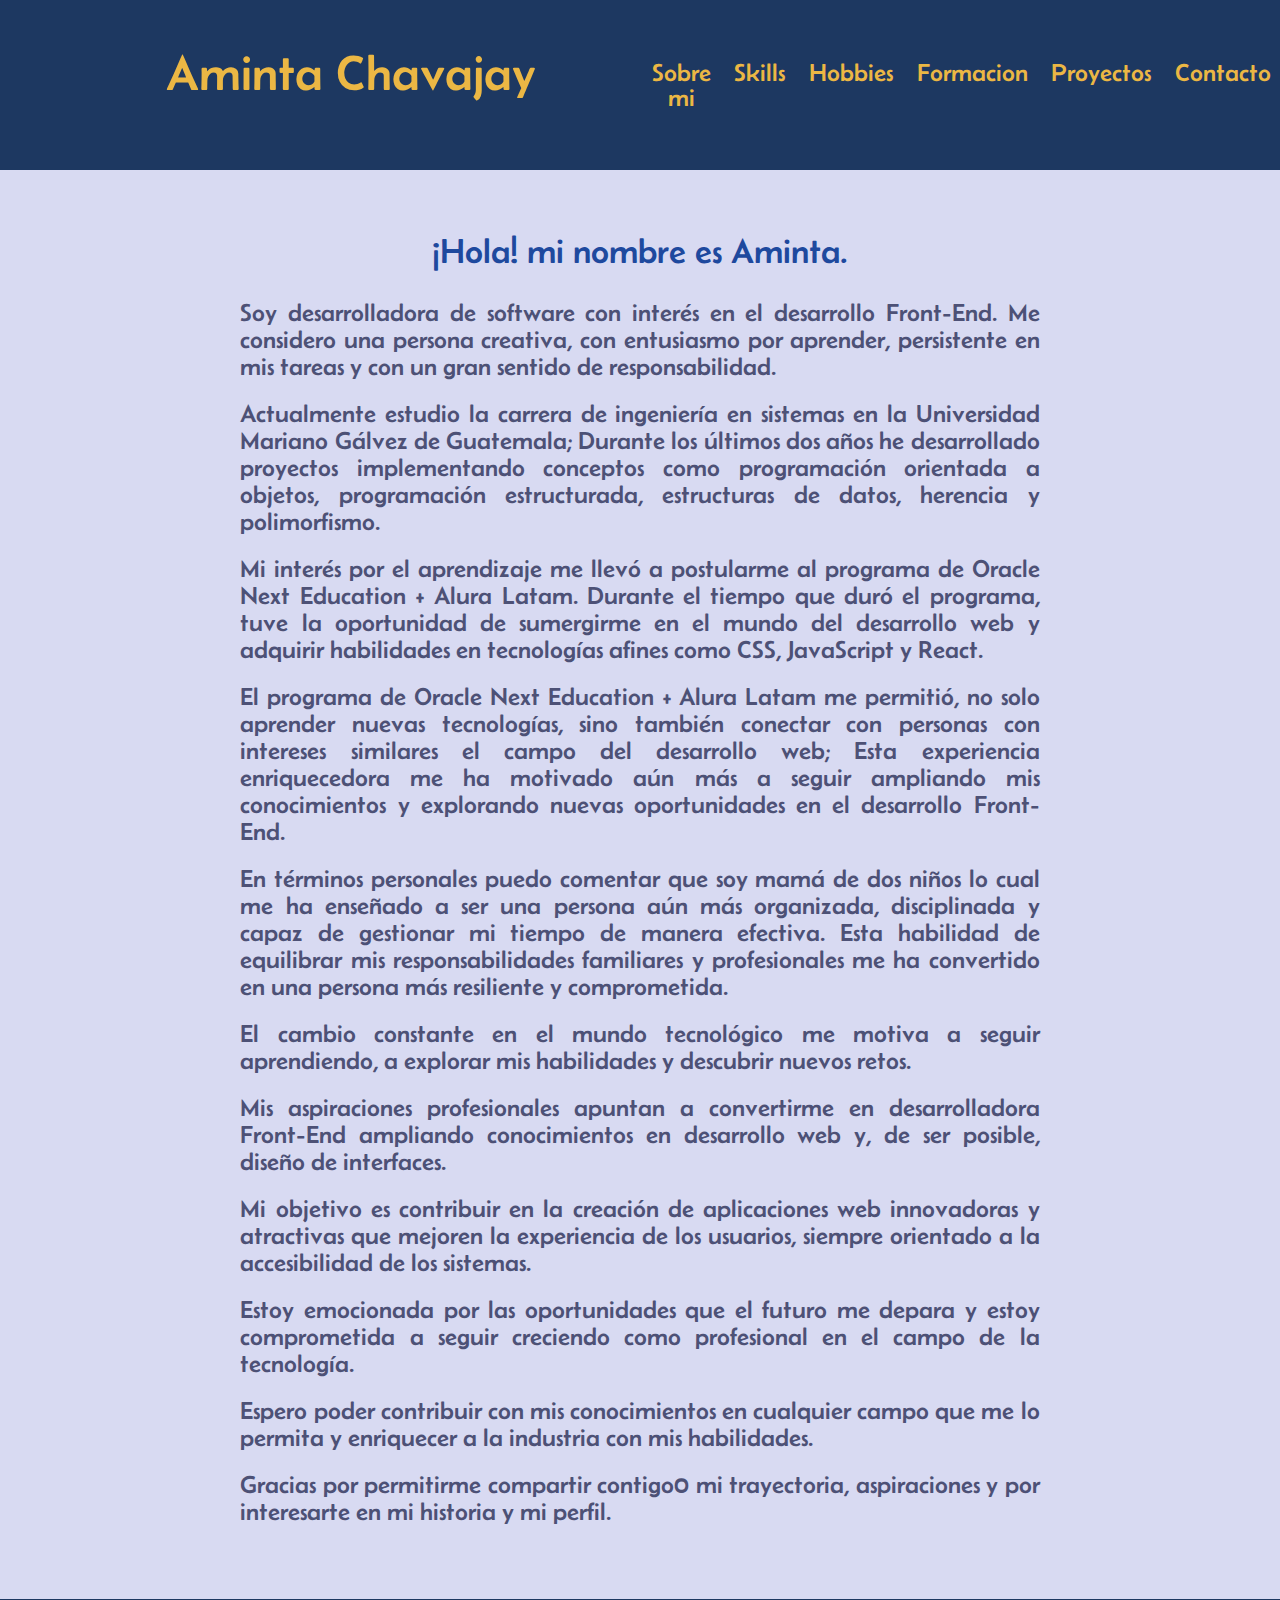
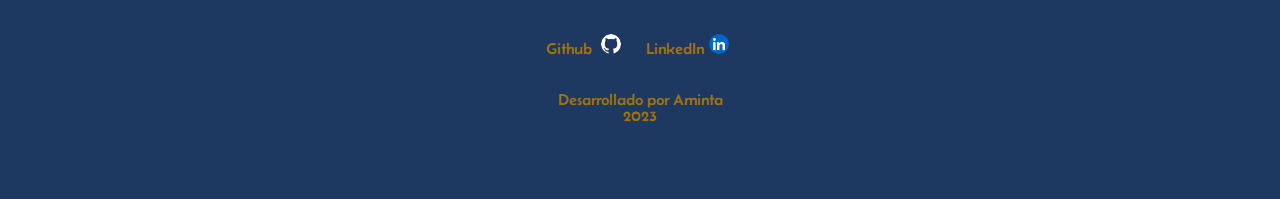
<file: index.html>
<!DOCTYPE html>
<html>
    <head>
        <meta name="viewport" content="width=device-width initial-scale=1.0">
        <meta charset="utf-8">
        <title>Sobre mi</title>
        <link rel="preconnect" href="https://fonts.googleapis.com">
        <link rel="preconnect" href="https://fonts.gstatic.com" crossorigin>
        <link href="https://fonts.googleapis.com/css2?family=Belanosima&display=swap" rel="stylesheet">
        <link href="css/reset.css" rel="stylesheet">
        <link href="css/header.css" rel="stylesheet">
        <link href="css/index.css" rel="stylesheet">
        <link href="css/footer.css" rel="stylesheet">
    </head>
    <body>
        <header class="header container">
            <h1 class="header_nombre"> Aminta Chavajay</h1>
            <nav class="header_navegacion">
                <a href="index.html" href="#" class="header_element">Sobre mi</a>
                <a href="skills.html" href="#" class="header_element">Skills</a>
                <a href="hobbies.html" href="#" class="header_element">Hobbies</a>
                <a href="formacion.html" href="#" class="header_element">Formacion</a>
                <a href="proyectos.html" href="#" class="header_element">Proyectos</a>
                <a href="contaco.html" href="#" class="header_element">Contacto</a>
            </nav>
        </header>
        <section class="title" >
            <div class="title__div">
                <div class="title__container">
                    <h2 class="title__bio">¡Hola! mi nombre es Aminta.</h2>
                    <p class="title__subsection">
                        Soy desarrolladora de software con interés en el desarrollo Front-End. Me considero una persona creativa, con entusiasmo por aprender, persistente en mis tareas y con un gran sentido de responsabilidad.
                    </p>
                    <p class="title__subsection">
                        Actualmente estudio la carrera de ingeniería en sistemas en la Universidad Mariano Gálvez de Guatemala; Durante los últimos dos años he desarrollado proyectos implementando conceptos como programación orientada a objetos, programación estructurada, estructuras de datos, herencia y polimorfismo.
                    </p>
                    <p class="title__subsection">
                        Mi interés por el aprendizaje me llevó a postularme al programa de Oracle Next Education + Alura Latam. Durante el tiempo que duró el programa, tuve la oportunidad de sumergirme en el mundo del desarrollo web y adquirir habilidades en tecnologías afines como CSS, JavaScript y React. 
                    </p>
                    <p class="title__subsection">
                        El programa de Oracle Next Education + Alura Latam me permitió, no solo aprender nuevas tecnologías, sino también conectar con personas con intereses similares el campo del desarrollo web; Esta experiencia enriquecedora me ha motivado aún más a seguir ampliando mis conocimientos y explorando nuevas oportunidades en el desarrollo Front-End.
                    </p>
                    <p class="title__subsection">
                        En términos personales puedo comentar que soy mamá de dos niños lo cual me ha enseñado a ser una persona aún más organizada, disciplinada y capaz de gestionar mi tiempo de manera efectiva. Esta habilidad de equilibrar mis responsabilidades familiares y profesionales me ha convertido en una persona más resiliente y comprometida. 
                    </p>
                    <p class="title__subsection">
                        El cambio constante en el mundo tecnológico me motiva a seguir aprendiendo, a explorar mis habilidades y descubrir nuevos retos.
                    </p>
                    <p class="title__subsection">
                        Mis aspiraciones profesionales apuntan a convertirme en desarrolladora Front-End ampliando conocimientos en desarrollo web y, de ser posible, diseño de interfaces.
                    </p>
                    <p class="title__subsection">
                        Mi objetivo es contribuir en la creación de aplicaciones web innovadoras y atractivas que mejoren la experiencia de los usuarios, siempre orientado a la accesibilidad de los sistemas.
                    </p>
                    <p class="title__subsection">
                        Estoy emocionada por las oportunidades que el futuro me depara y estoy comprometida a seguir creciendo como profesional en el campo de la tecnología.
                    </p>
                    <p class="title__subsection">
                        Espero poder contribuir con mis conocimientos en cualquier campo que me lo permita y enriquecer a la industria con mis habilidades.
                    </p>
                    <p class="title__subsection">
                        Gracias por permitirme compartir contigo0 mi trayectoria, aspiraciones y por interesarte en mi historia y mi perfil.
                    </p>
                </div>
            </div>
        </section>
        <section class="footer">
            <ul class="title__network">
                <!-- Pon los enlaces de tus redes sociales favoritas -->
               <li class="title__network__item"><a href="https://github.com/AmintCh/AmintCh.github.io">Github <img class="item__icono" src="/imagnes/iconos_footer/git.png" ></a></li>
               <li class="title__network__item"><a href="https://www.linkedin.com/in/aminta-mendez/">LinkedIn<img class="item__icono" src="/imagnes/iconos_footer/linkedin.jpg"></a></li>
           </ul>
            <div class="footer__rodape">
                <p>Desarrollado por Aminta</p>
                <p">2023</p>
            </div>
        </section>
    </body> 
</html>
</file>
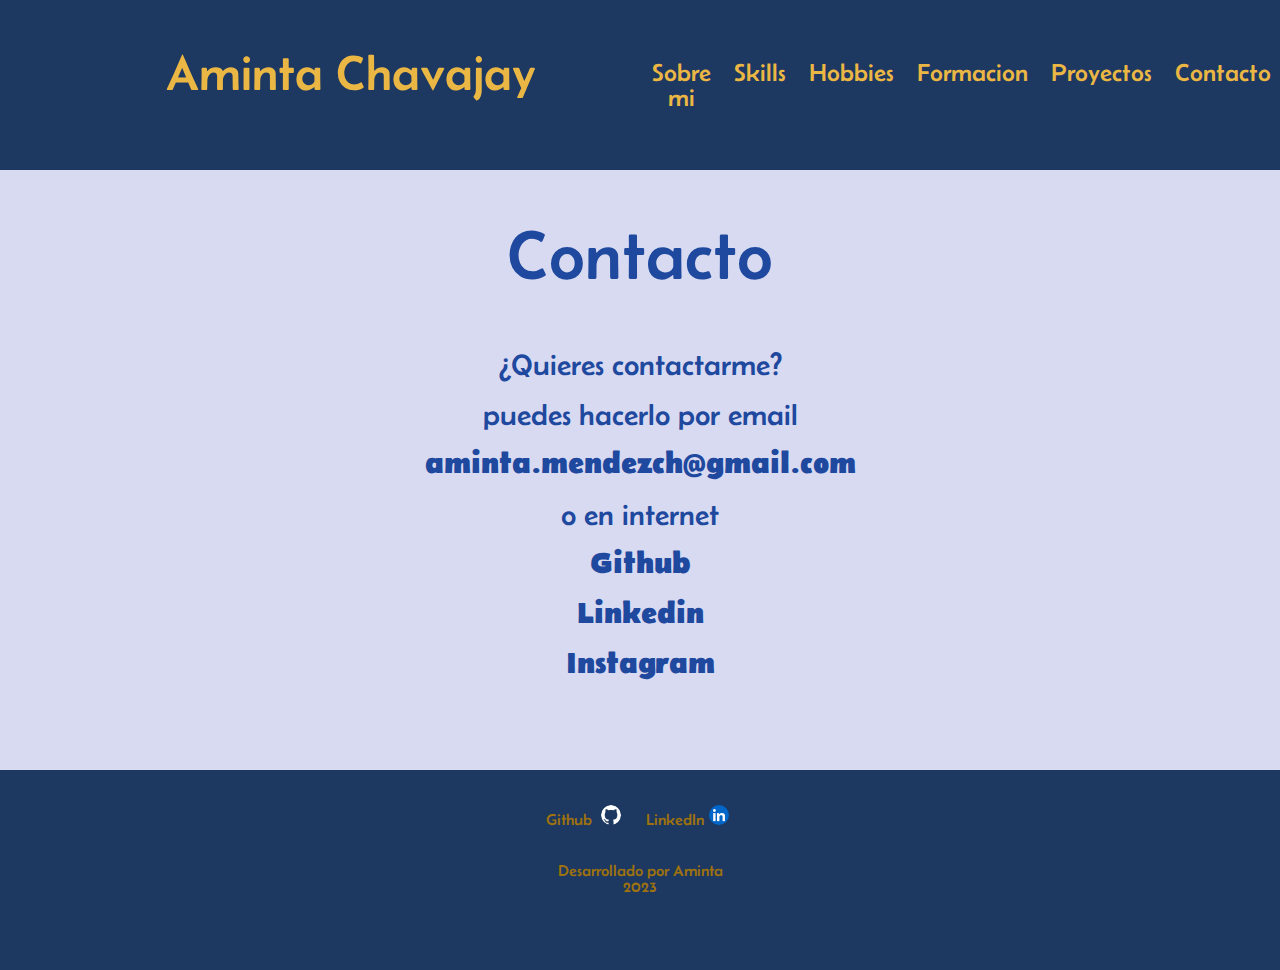
<file: contaco.html>
<!DOCTYPE html>
<html>
    <head>
        <meta name="viewport" content="width=device-width initial-scale=1.0">
        <meta charset="utf-8">
        <title>Contacto</title>
        <link rel="preconnect" href="https://fonts.googleapis.com">
        <link rel="preconnect" href="https://fonts.gstatic.com" crossorigin>
        <link href="https://fonts.googleapis.com/css2?family=Belanosima&display=swap" rel="stylesheet">
        <link href="css/reset.css" rel="stylesheet">
        <link href="css/header.css" rel="stylesheet">
        <link href="css/contacto.css" rel="stylesheet">
        <link href="css/footer.css" rel="stylesheet">

    </head>
    <body>
        <header class="header container">
            <h1 class="header_nombre"> Aminta Chavajay</h1>
            <nav class="header_navegacion">
                <a href="index.html" href="#" class="header_element">Sobre mi</a>
                <a href="skills.html" href="#" class="header_element">Skills</a>
                <a href="hobbies.html" href="#" class="header_element">Hobbies</a>
                <a href="formacion.html" href="#" class="header_element">Formacion</a>
                <a href="proyectos.html" href="#" class="header_element">Proyectos</a>
                <a href="contaco.html" href="#" class="header_element">Contacto</a>
            </nav>
        </header>

        <section class="infocontacto" id="contacto">
            <div  class="infocontato__contacto">
                <div class="infocontato__text">
                    <h2 class="infocontato__title">Contacto</h2>
                    <h3 class="infocontato__subtext">¿Quieres contactarme?</h3>
                    <h3 class="infocontato__subtext">puedes hacerlo por email</h3>
                    <a href="https://mail.google.com/mail/u/0/#inbox" class="infocontato__red">aminta.mendezch@gmail.com</a>
                    <h3 class="infocontato__subtext">o en internet</h3>
                    <a href="https://github.com/AmintCh/AmintCh.github.io" class="infocontato__red">Github</a>
                    <a href="https://www.linkedin.com/in/aminta-mendez/" class="infocontato__red">Linkedin</a>
                    <a href="https://www.instagram.com/amy_mnz/" class="infocontato__red">Instagram</a>
                </div>
            </div>
        </section>

        <!-- Sección de Footer -->
        <section class="footer">
            <ul class="title__network">
                <!-- Pon los enlaces de tus redes sociales favoritas -->
               <li class="title__network__item"><a href="https://github.com/AmintCh/AmintCh.github.io">Github <img class="item__icono" src="/imagnes/iconos_footer/git.png" ></a></li>
               <li class="title__network__item"><a href="https://www.linkedin.com/in/aminta-mendez/"> LinkedIn<img class="item__icono" src="/imagnes/iconos_footer/linkedin.jpg"></a></li>
           </ul>
            <div class="footer__rodape">
                <p>Desarrollado por Aminta</p>
                <p">2023</p>
            </div>
        </section>
    </body> 
</html>
</file>
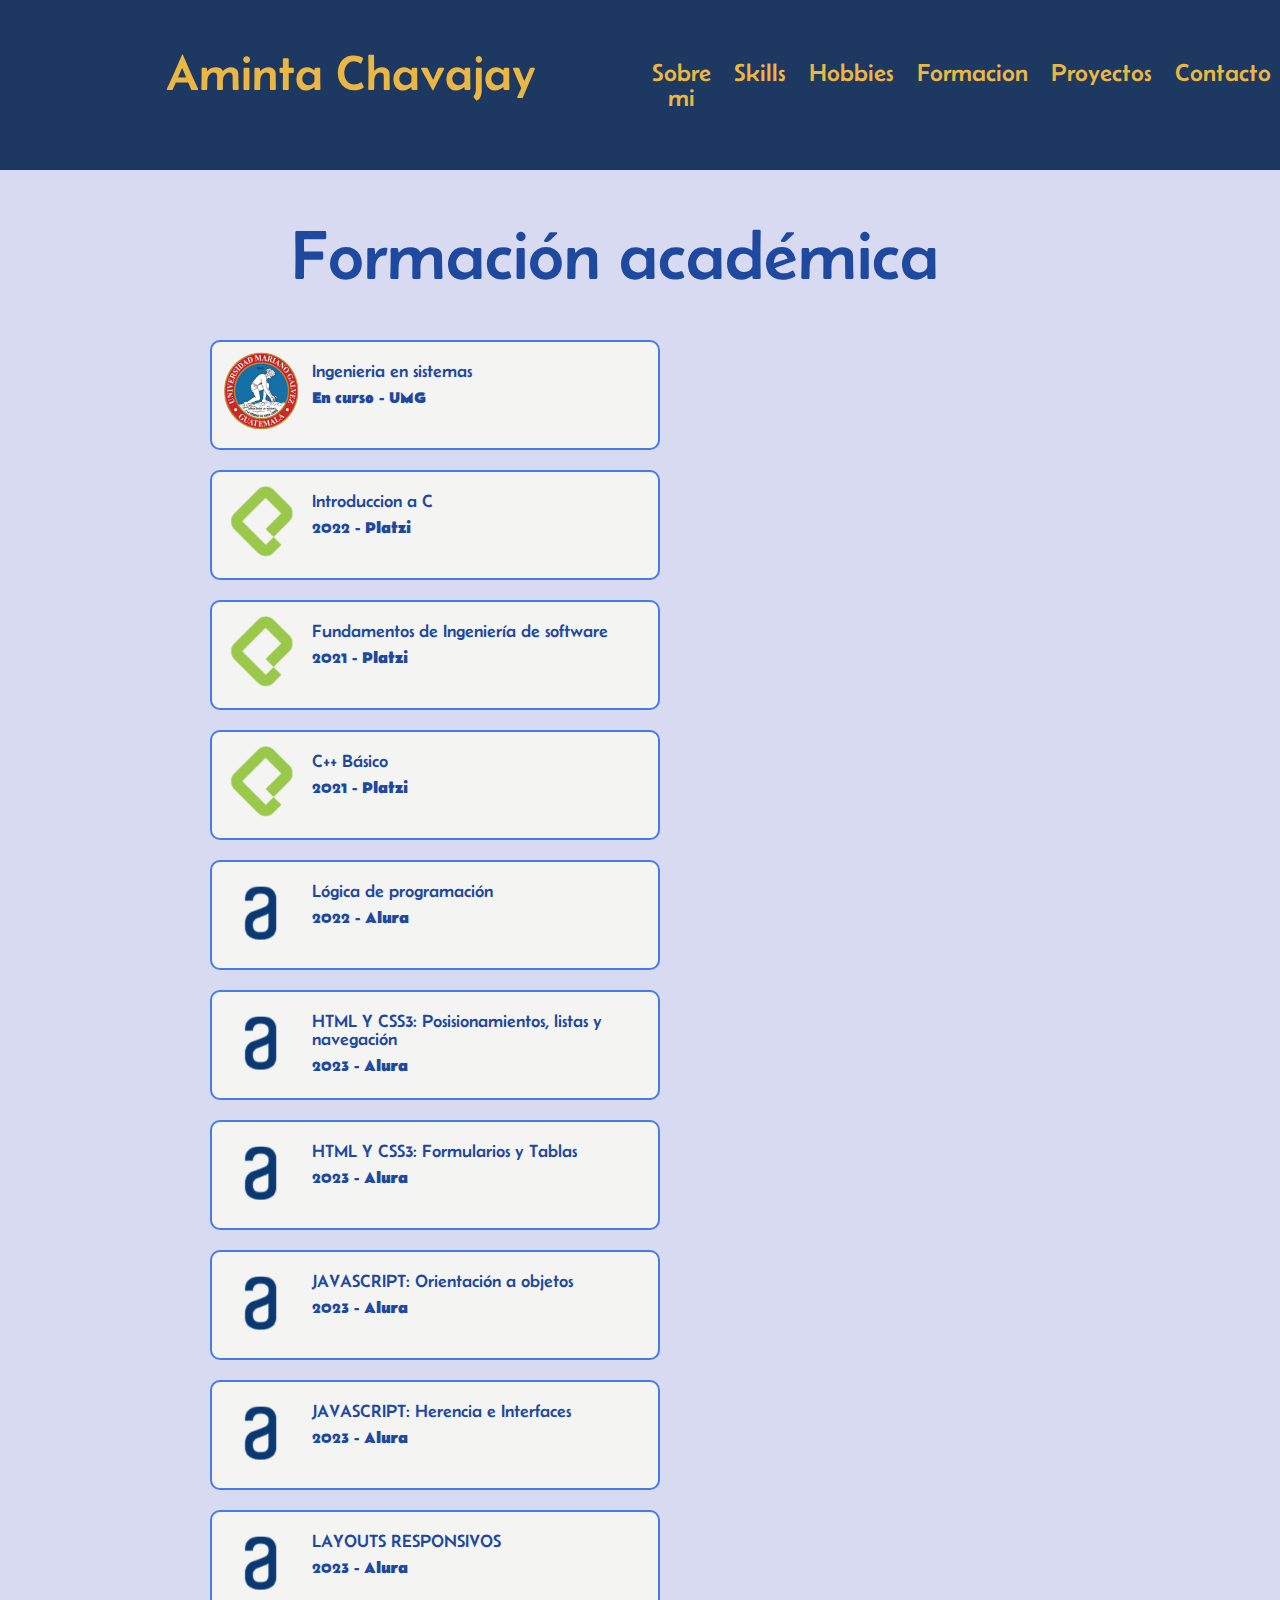
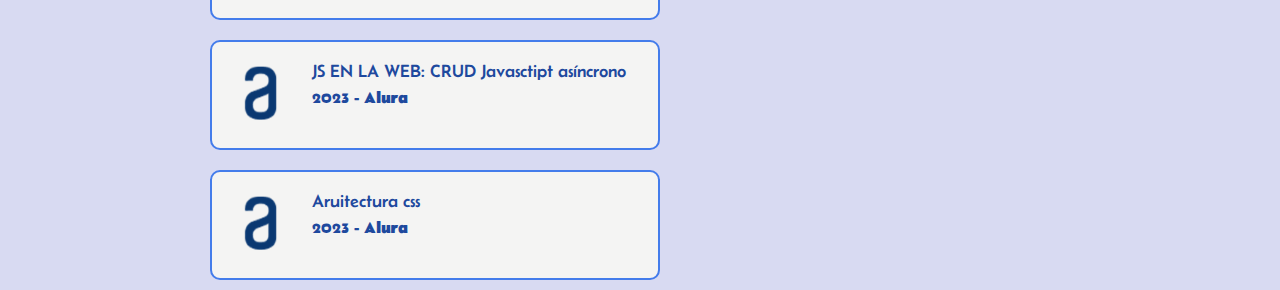
<file: formacion.html>
<!DOCTYPE html>
<html>
    <head>
        <meta name="viewport" content="width=device-width initial-scale=1.0">
        <meta charset="utf-8">
        <title>formación</title>
        <link rel="preconnect" href="https://fonts.googleapis.com">
        <link rel="preconnect" href="https://fonts.gstatic.com" crossorigin>
        <link href="https://fonts.googleapis.com/css2?family=Belanosima&display=swap" rel="stylesheet">
        <link href="css/reset.css" rel="stylesheet">
        <link href="css/header.css" rel="stylesheet">
        <link rel="stylesheet" href="css/formacion.css">
    </head>
    <body>
        <header class="header container">
            <h1 class="header_nombre"> Aminta Chavajay</h1>
            <nav class="header_navegacion">
                <a href="index.html" class="header_element">Sobre mi</a>
                <a href="skills.html" class="header_element">Skills</a>
                <a href="hobbies.html" class="header_element">Hobbies</a>
                <a href="formacion.html" class="header_element">Formacion</a>
                <a href="proyectos.html" class="header_element">Proyectos</a>
                <a href="contaco.html" class="header_element">Contacto</a>
            </nav>
        </header>    
        <section class="academic" id="formacion">
            <h2 class="academic__title" >Formación académica</h2>
            <div class="academic__courses">
                <div class="academic__courses__box">
                    <ul class="academic__courses__list">
                        <!-- Pon el logotipo de la institución de formación -->
                        <li><img src="imagnes/iconos_formacion/umg.png"class="academic__courses__item__img"></li>
                        <li class="academic__courses__item__title"><h4>Ingenieria en sistemas</h4></li>
                        <li class="academic__courses__item__subtitle"><p>En curso - UMG</p></li>
                    </ul>
                </div>
                <div class="academic__courses__box">
                    <a href="https://platzi.com/p/amintamendez/curso/1936-lenguaje-c/diploma/detalle/">
                        <ul class="academic__courses__list">
                            <!--Pon el logotipo de la institución de formación -->
                            <li><img src="imagnes/iconos_formacion/platzi.png" class="academic__courses__item__img"></li>
                            <li class="academic__courses__item__title"><h4>Introduccion a C</h4></li>
                            <li class="academic__courses__item__subtitle"><p>2022 - Platzi</p></li>
                        </ul>
                    </a>    
                </div>
                <div class="academic__courses__box">
                    <a href="https://platzi.com/p/amintamendez/curso/1098-ingenieria/diploma/detalle/">
                    <ul class="academic__courses__list">
                        <!--Pon el logotipo de la institución de formación -->
                        <li><img src="imagnes/iconos_formacion/platzi.png" class="academic__courses__item__img"></li>
                        <li class="academic__courses__item__title"><h4>Fundamentos de Ingeniería de software</h4></li>
                        <li class="academic__courses__item__subtitle"><p>2021 - Platzi</p></li>
                    </ul>
                    </a>
                </div>
                <div class="academic__courses__box">
                    <a href="https://platzi.com/p/amintamendez/curso/2372-c-plus-plus/diploma/detalle/">
                    <ul class="academic__courses__list">
                        <!-- Pon el logotipo de la institución de formación -->
                        <li><img src="imagnes/iconos_formacion/platzi.png"class="academic__courses__item__img"></li>
                        <li class="academic__courses__item__title"><h4>C++ Básico</h4></li>
                        <li class="academic__courses__item__subtitle"><p>2021 - Platzi</p></li>
                    </ul>
                    </a>
                </div>
                <div class="academic__courses__box">
                    <a href="https://app.aluracursos.com/user/aminta-mendezch/course/logica-de-programacion-primeros-pasos/certificate">
                    <ul class="academic__courses__list">
                        <!--Pon el logotipo de la institución de formación -->
                        <li><img src="imagnes/iconos_formacion/alura.png" class="academic__courses__item__img"></li>
                        <li class="academic__courses__item__title"><h4>Lógica de programación</h4></li>
                        <li class="academic__courses__item__subtitle"><p>2022 - Alura</p></li>
                    </ul>
                </a>
                </div>
                <div class="academic__courses__box">
                    <a href="https://app.aluracursos.com/user/aminta-mendezch/course/html5-css3-posicionamiento-listas-navegacion/certificate">
                        <ul class="academic__courses__list">
                            <!--Pon el logotipo de la institución de formación -->
                            <li><img src="imagnes/iconos_formacion/alura.png" class="academic__courses__item__img"></li>
                            <li class="academic__courses__item__title"><h4>HTML Y CSS3: Posisionamientos, listas y navegación</h4></li>
                            <li class="academic__courses__item__subtitle"><p>2023 - Alura</p></li>
                        </ul>
                    </a>
                </div>
                <div class="academic__courses__box">
                    <a href="https://app.aluracursos.com/user/aminta-mendezch/course/html5-css3-formularios-tablas/certificate">
                        <ul class="academic__courses__list">
                            <!--Pon el logotipo de la institución de formación -->
                            <li><img src="imagnes/iconos_formacion/alura.png" class="academic__courses__item__img"></li>
                            <li class="academic__courses__item__title"><h4>HTML Y CSS3: Formularios y Tablas</h4></li>
                            <li class="academic__courses__item__subtitle"><p>2023 - Alura</p></li>
                        </ul>
                    </a>
                </div>
                <div class="academic__courses__box">
                    <a href="https://app.aluracursos.com/user/aminta-mendezch/course/javascript-introduccion-orientacion-objetos/certificate">
                        <ul class="academic__courses__list">
                            <!--Pon el logotipo de la institución de formación -->
                            <li><img src="imagnes/iconos_formacion/alura.png" class="academic__courses__item__img"></li>
                            <li class="academic__courses__item__title"><h4>JAVASCRIPT: Orientación a objetos</h4></li>
                            <li class="academic__courses__item__subtitle"><p>2023 - Alura</p></li>
                        </ul>
                    </a>
                </div>
                <div class="academic__courses__box">
                    <a href="https://app.aluracursos.com/user/aminta-mendezch/course/javascript-herencia-interfaces-orientacion-objetos/certificate">
                        <ul class="academic__courses__list">
                            <!--Pon el logotipo de la institución de formación -->
                            <li><img src="imagnes/iconos_formacion/alura.png" class="academic__courses__item__img"></li>
                            <li class="academic__courses__item__title"><h4>JAVASCRIPT: Herencia e Interfaces</h4></li>
                            <li class="academic__courses__item__subtitle"><p>2023 - Alura</p></li>
                        </ul>
                    </a>
                </div>
                <div class="academic__courses__box">
                    <a href="https://app.aluracursos.com/user/aminta-mendezch/course/layouts-responsivos-layouts-mobile/certificate">
                        <ul class="academic__courses__list">
                            <!--Pon el logotipo de la institución de formación -->
                            <li><img src="imagnes/iconos_formacion/alura.png" class="academic__courses__item__img"></li>
                            <li class="academic__courses__item__title"><h4>LAYOUTS RESPONSIVOS</h4></li>
                            <li class="academic__courses__item__subtitle"><p>2023 - Alura</p></li>
                        </ul>
                    </a>
                </div>
                <div class="academic__courses__box">
                    <a href="https://app.aluracursos.com/user/aminta-mendezch/course/js-web-crud-javascript-asincrono/certificate">
                        <ul class="academic__courses__list">
                            <!--Pon el logotipo de la institución de formación -->
                            <li><img src="imagnes/iconos_formacion/alura.png" class="academic__courses__item__img"></li>
                            <li class="academic__courses__item__title"><h4>JS EN LA WEB: CRUD Javasctipt asíncrono</h4></li>
                            <li class="academic__courses__item__subtitle"><p>2023 - Alura</p></li>
                        </ul>
                    </a>
                </div>
                <div class="academic__courses__box">
                    <a href="https://app.aluracursos.com/user/aminta-mendezch/course/arquitectura-css-descomplicando-los-problemas/certificate">
                        <ul class="academic__courses__list">
                            <!--Pon el logotipo de la institución de formación -->
                            <li><img src="imagnes/iconos_formacion/alura.png" class="academic__courses__item__img"></li>
                            <li class="academic__courses__item__title"><h4>Aruitectura css</h4></li>
                            <li class="academic__courses__item__subtitle"><p>2023 - Alura</p></li>
                        </ul>
                    </a>
                </div>   
            </div>
        </section>

    </body>
</html>
</file>
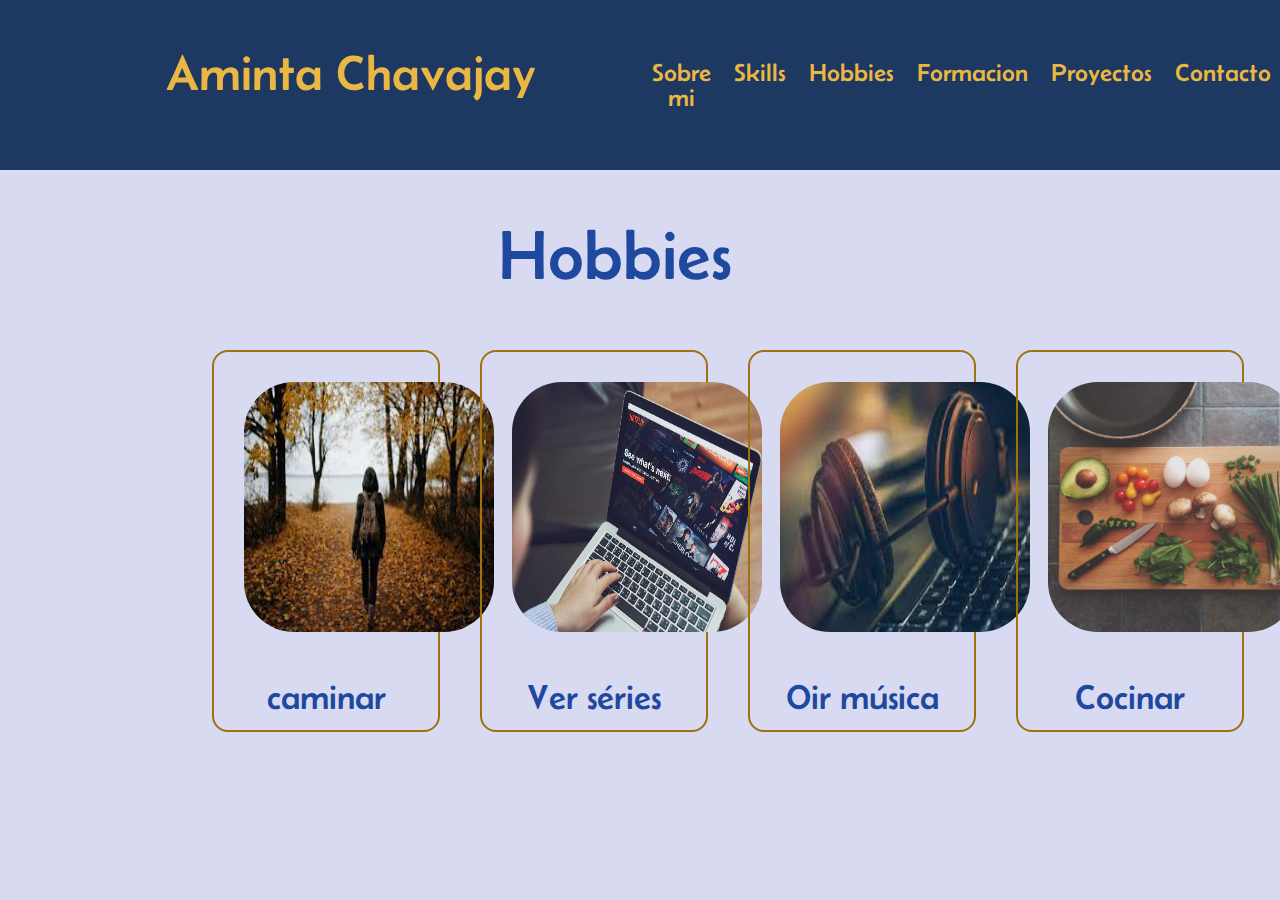
<file: hobbies.html>
<!DOCTYPE html>
<html>
    <head>
        <meta name="viewport" content="width=device-width initial-scale=1.0">
        <meta charset="utf-8">
        <title>Hobbies</title>
        <link rel="preconnect" href="https://fonts.googleapis.com">
        <link rel="preconnect" href="https://fonts.gstatic.com" crossorigin>
        <link href="https://fonts.googleapis.com/css2?family=Belanosima&display=swap" rel="stylesheet">
        <link href="css/reset.css" rel="stylesheet">
        <link href="css/header.css" rel="stylesheet">
        <link rel="stylesheet" href="css/hobbies.css">
    </head>
    <body>
        <header class="header container">
            <h1 class="header_nombre"> Aminta Chavajay</h1>
            <nav class="header_navegacion">
                <a href="index.html" class="header_element">Sobre mi</a>
                <a href="skills.html" class="header_element">Skills</a>
                <a href="hobbies.html" class="header_element">Hobbies</a>
                <a href="formacion.html" class="header_element">Formacion</a>
                <a href="proyectos.html" class="header_element">Proyectos</a>
                <a href="contaco.html" class="header_element">Contacto</a>
            </nav>
        </header>    
        
        <section class="hobbies" id="hobbies">
            <h3 class="hobbies__title">Hobbies</h3>
                <div class="hobbies__line">
                    <div class="hobbies__box">
                        <ul>
                            <img src="imagnes/hobbies/caminar.jfif" class="hobbies__img">
                            <li class="hobbies__name"> caminar</li>
                        </ul>
                    </div>
    
                    <div class="hobbies__box">
                        <ul>
                            <img src="imagnes/hobbies/series.jpg" alt="" class="hobbies__img">
                            <li class="hobbies__name">Ver séries</li>
                        </ul>
                    </div>
    
                    <div class="hobbies__box">
                        <ul>
                            <img src="imagnes/hobbies/musica.jfif" alt=""class="hobbies__img" class="hobbies__img">
                            <li class="hobbies__name">Oir música</li>
                        </ul>
                    </div>
    
                    <div class="hobbies__box">
                        <ul>
                            <img src="imagnes/hobbies/cocinar.jpg" alt="" class="hobbies__img">
                            <li class="hobbies__name">Cocinar</li>
                        </ul>
                    </div>
    
            </div>
        </section>
        
</html>
</file>
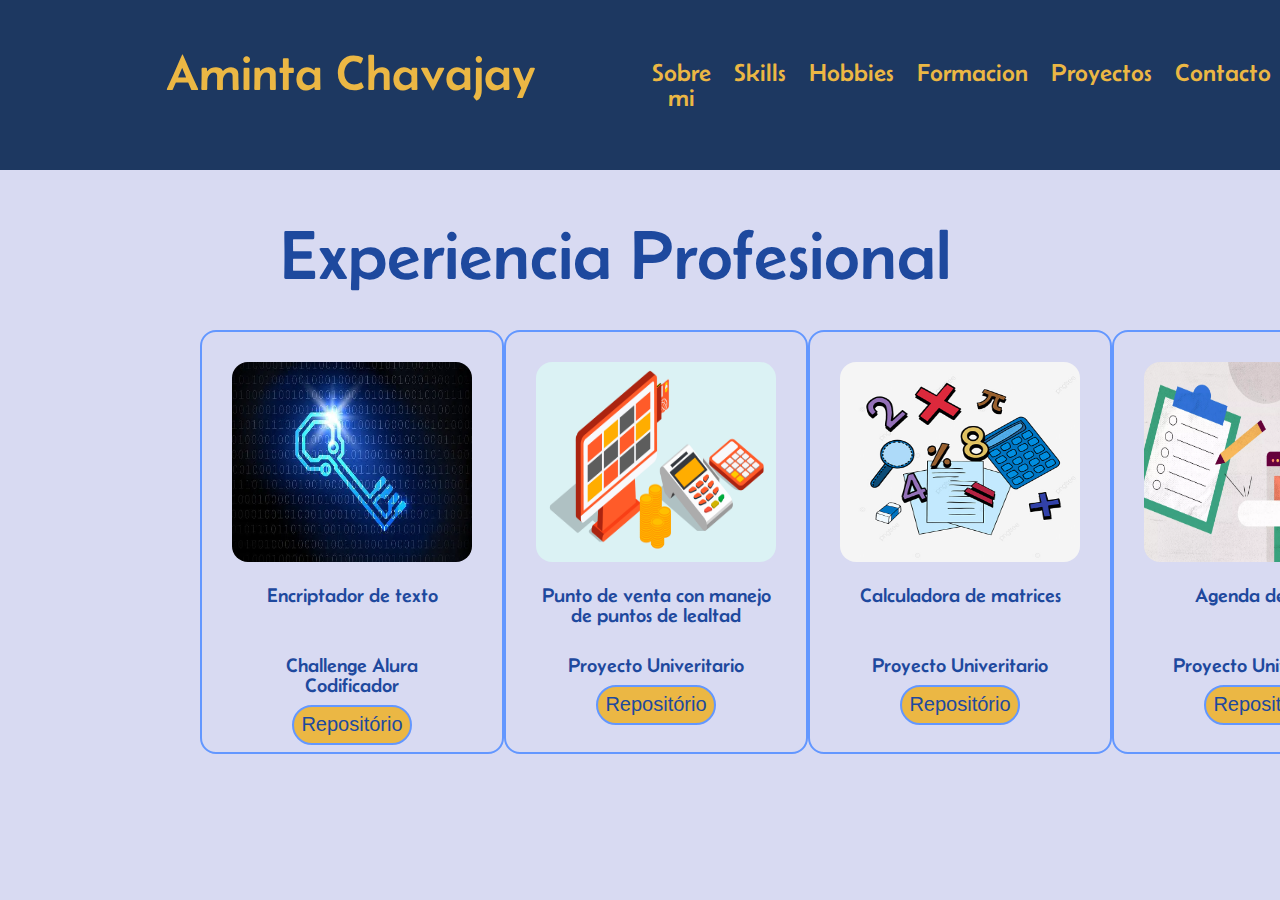
<file: proyectos.html>
<!DOCTYPE html>
<html>
    <head>
        <meta name="viewport" content="width=device-width initial-scale=1.0">
        <meta charset="utf-8">
        <title>Hobbies</title>
        <link rel="preconnect" href="https://fonts.googleapis.com">
        <link rel="preconnect" href="https://fonts.gstatic.com" crossorigin>
        <link href="https://fonts.googleapis.com/css2?family=Belanosima&display=swap" rel="stylesheet">
        <link href="css/reset.css" rel="stylesheet">
        <link href="css/header.css" rel="stylesheet">
        <link rel="stylesheet" href="css/proyectos.css">
    </head>
    <body>
        <header class="header container">
            <h1 class="header_nombre"> Aminta Chavajay</h1>
            <nav class="header_navegacion">
                <a href="index.html" class="header_element">Sobre mi</a>
                <a href="skills.html" class="header_element">Skills</a>
                <a href="hobbies.html" class="header_element">Hobbies</a>
                <a href="formacion.html" class="header_element">Formacion</a>
                <a href="proyectos.html" class="header_element">Proyectos</a>
                <a href="contaco.html" class="header_element">Contacto</a>
            </nav>
        </header>    
        <section class="experience" id="xp">
            <h2 class="experience__section__title" >Experiencia Profesional</h2>
            <divc class="experience__line">
                <div class="experiencie__box">
                    <!-- Pon el logotipo/captura de pantalla de tu proyecto -->
                    <img class="experience__img" src="imagnes/imgProyectos/encriptador.webp">
                    <div class="experience__info-container">
                        <h2 class="experience__title"> Encriptador de texto</h2>
                        <h3 class="experience__text">Challenge Alura Codificador </h3>
                            <div class="experience__description">
                                <!-- Pon el enlace del proyecto en Github o GithubPages -->
                                    <span class="experience__repo"><a href="https://github.com/AmintCh/AmintCh.github.io"><button class="experiencia__botao--repo">Repositório</button></a></span>
                            </div>
                    </div>
                </div>  
        
                <div class="experiencie__box">
                    <!-- Pon el logotipo/captura de pantalla de tu proyecto -->
                    <img class="experience__img" src="imagnes/imgProyectos/puntoVenta.png">
                    <div class="experience__info-container">
                        <h2 class="experience__title">Punto de venta con manejo de puntos de lealtad</h2>
                        <h3 class="experience__text">Proyecto Univeritario</h3>
                            <div class="experience__description">
                                <!-- Pon el enlace del proyecto en Github o GithubPages -->
                                    <span class="experience__repo"><a href="https://github.com/AmintCh/Expendio_gas"><button class="experiencia__botao--repo">Repositório</button></a></span>
                            </div>
                    </div>
                </div>  
        
                <div class="experiencie__box">
                    <!-- Pon el logotipo/captura de pantalla de tu proyecto -->
                    <img class="experience__img" src="imagnes/imgProyectos/calculadora.jpg">
                    <div class="experience__info-container">
                        <h2 class="experience__title">Calculadora de matrices</h2>
                        <h3 class="experience__text">Proyecto Univeritario</h3>
                            <div class="experience__description">
                                    <!-- Pon el enlace del proyecto en Github o GithubPages -->
                                    <span class="experience__repo"><a href="https://github.com/AmintCh/calculadora_de_matrices"><button class="experiencia__botao--repo">Repositório</button></a></span>
                                    
                            </div>
                    </div>
                </div>  
        
                <div class="experiencie__box">
                    <img class="experience__img" src="imagnes/imgProyectos/agenda.webp">
                    <div class="experience__info-container">
                    <h2 class="experience__title">Agenda de taller</h2>
                        <h3 class="experience__text">Proyecto Universitario</h3>
                            <div class="experience__description">
                                    <!-- Pon el enlace del proyecto en Github o GithubPages -->
                                    <span class="experience__repo"><a href="https://github.com/AmintCh/Agenda_taller"><button class="experiencia__botao--repo">Repositório</button></a></span>
                            </div>
                </div>
                </div>
            </divc>
           
        </section>
    </body>
</html>
</file>
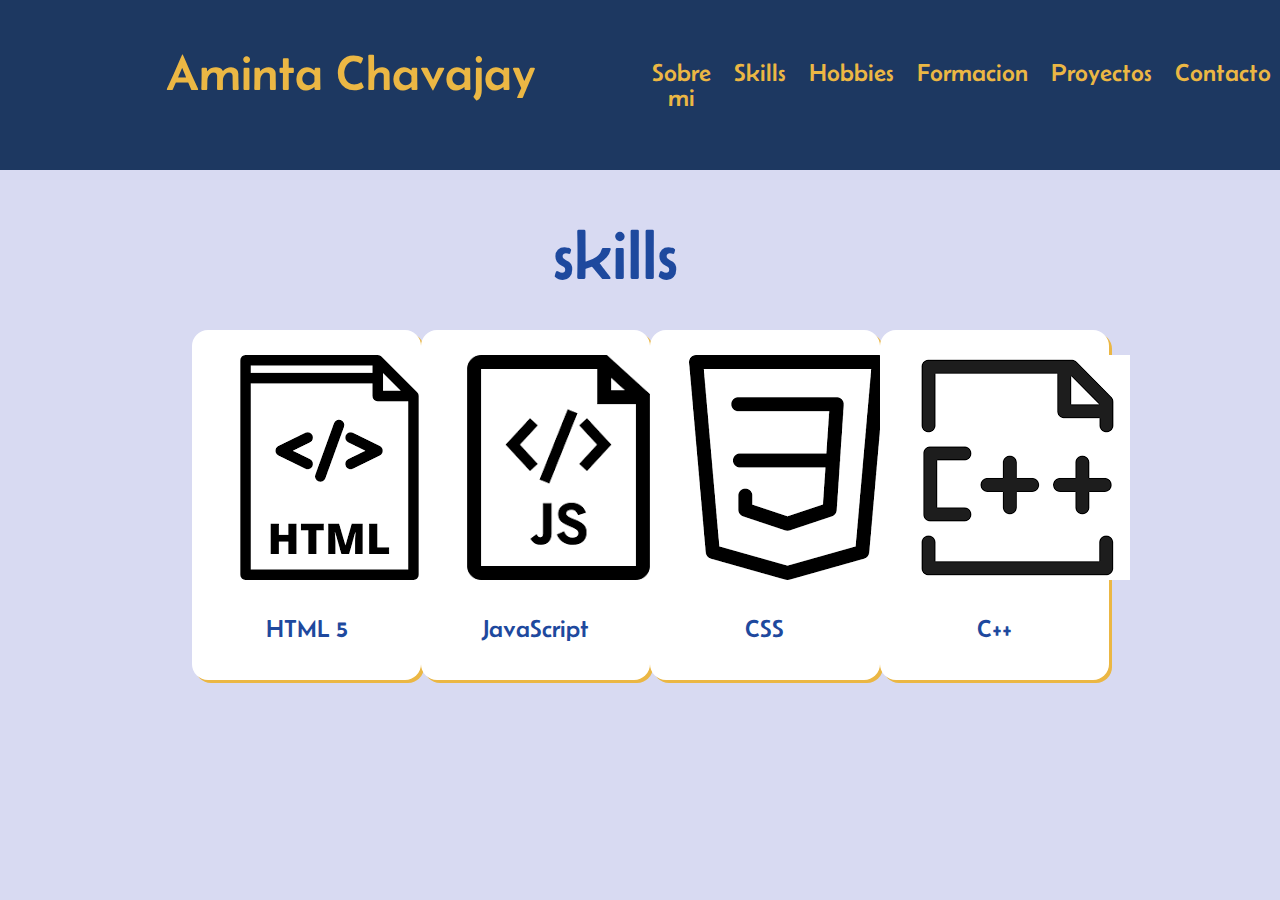
<file: skills.html>
<!DOCTYPE html>
<html>
    <head>
        <meta name="viewport" content="width=device-width initial-scale=1.0">
        <meta charset="utf-8">
        <title>Skills</title>
        <link rel="preconnect" href="https://fonts.googleapis.com">
        <link rel="preconnect" href="https://fonts.gstatic.com" crossorigin>
        <link href="https://fonts.googleapis.com/css2?family=Belanosima&display=swap" rel="stylesheet">
        <link href="css/reset.css" rel="stylesheet">
        <link href="css/header.css" rel="stylesheet">
        <link rel="stylesheet" href="css/skills.css">
    </head>
    <body>
        <header class="header container">
            <h1 class="header_nombre"> Aminta Chavajay</h1>
            <nav class="header_navegacion">
                <a href="index.html" class="header_element">Sobre mi</a>
                <a href="skills.html" class="header_element">Skills</a>
                <a href="hobbies.html" class="header_element">Hobbies</a>
                <a href="formacion.html" class="header_element">Formacion</a>
                <a href="proyectos.html" class="header_element">Proyectos</a>
                <a href="contaco.html" class="header_element">Contacto</a>
            </nav>
        </header>
        <section class="skills container">
            <h1 class="skills__titulo">skills</h1>
            <div class="skills__line">
                <div class="skills__box">
                    <ul>
                        <li class="skills__img"><img src="imagnes/iconos/htmlIcono.png"></li>
                        <li class="skills__name"> HTML 5</li>
                    </ul>
                </div>

                <div class="skills__box">
                    <ul>
                        <li class="skills__img"> <img src="imagnes/iconos/javaScript.png" alt=""></li>
                        <li class="skills__name">JavaScript</li>
                    </ul>
                </div>

                <div class="skills__box">
                    <ul>
                        <li class="skills__img"> <img src="imagnes/iconos/cssIcono.png" alt=""></li>
                        <li class="skills__name">CSS</li>
                    </ul>
                </div>

                <div class="skills__box">
                    <ul>
                        <li class="skills__img"><img src="imagnes/iconos/c++Icono.png" alt=""></li>
                        <li class="skills__name">C++</li>
                    </ul>
                </div>               
            </div>
        </section>
</html>
</file>
<file: css/header.css>
body {
    background-color:#D8DAF2;
}

.header {
    font-family: 'Belanosima', sans-serif;
    color: #EBB744;
    background-color: #1D3861;
    padding: 3rem;
    display: flex;
    flex-direction: row;
    justify-content: space-between;
}

.header_nombre {
    margin-bottom: 1rem;
    font-size: 50px;
    margin-left: 10%;
}

.header_navegacion {
    display: flex;
    text-align: center;
    width: 50%;
}

.header_element {
    font-size: 25px;
    margin:2%; 
}

.header_element:hover {
    color:#9E720E;
    font-size: 26px;
}

.header_navegacion_link {
    display: inline-block; 
    margin: 2%;
}
</file>
<file: css/index.css>
.tittle{
    padding: 10%;
}
.title__container{
    font-family: 'Belanosima', sans-serif;
    width: 80%;
    margin: 5% 10%;
}

.title__bio{
    font-size: 35px;
    text-align: center;
    padding-bottom: 20px;
    color: #1E499E;
}

.title__subsection{
    font-size: 25px;
    padding: 10px;
    margin: 0 10%;
    line-height:normal;
    text-align: justify;
    color: #4D5176;
}
</file>
<file: css/footer.css>
.footer{
    height: 200px;
    background-color: #1D3861;
    font-family: 'Belanosima', sans-serif;
}
.title__network{
    display: flex;
    justify-content: center;
    padding: 25px;
}

.title__network__item{
    padding: 10px;
    color: #9E720E;
}

.item__icono{
    width:20px;
    float:inline; 
    border-radius: 2rem;
    margin: 0 5px; 
}

.footer__rodape{
    text-align: center;
    color: #9E720E;
}
</file>
<file: css/contacto.css>
.infocontato__contacto{
    height: 600px;
}

.infocontato__title{
    padding: 50px;
    text-align: center;
    font-size:70px;
    color: #1E499E;
}

.infocontato__text{
    font-family: 'Belanosima', sans-serif;  
    margin: 0 100px 0 100px;
    display:flex;
    flex-direction: column;
    text-align: center;
}

.infocontato__subtext{
    padding: 10px;
    font-size: 30px;
    color:#1E499E;
    
}

.infocontato__red{
    color: #1E499E;
    font-size: 30px;
    padding: 10px;  
    font-weight: bold; 
}

.infocontato__red:hover{
    font-size: 33px;
    text-decoration:underline;
    color: #9E720E;
}
</file>
<file: css/formacion.css>
.academic{
    font-family: 'Belanosima', sans-serif;  
    margin: 0 100px 0 100px;
}

.academic__title{
    margin: 50px 50px 40px 0px;
    text-align: center;
    font-size:70px ;
    color: #1E499E;
}

.academic__courses{
    margin: 0 100px;
    display: flex;  
    flex-wrap: wrap;
    justify-content:space-between;
}

.academic__courses__box{
    margin: 10px;
    width: 450px;
    height: 110px;
    background-color: #F4F4F3;
    box-sizing: border-box;
    border: 2px solid #447CEB;
    border-radius: 10px;
}

.academic__courses__box:hover{
    border-color: #EBB744;
}

.academic__courses__item__img{
    width: 80px;
    height: 80px;
    float: left;
    border-radius: 1.5pc;
    margin: 10px;
}

.academic__courses__item__title{
    padding-top: 20px;
    margin: 0 10px 10px 0;
    font-size: 18px;
    margin-right: 30px;
    color:#1E499E;
}

.academic__courses__item__subtitle{
    font-weight: bold;
    font-size: 16px;
    color:#1E499E;
}
</file>
<file: css/hobbies.css>
.hobbies{
    font-family: 'Belanosima', sans-serif;  
}

.hobbies__title{
    margin: 50px 50px 40px 0px;
    text-align: center;
    font-size:70px ;
    color: #1E499E;
}

.hobbies__line{
    margin: 0 15%  0 15%;
    display: flex;
    justify-content: space-between;
}

.hobbies__box{
    width: 25%;
    border-radius: 1rem;
    border: 2px solid #9E720E;
    margin: 20px;
}


.hobbies__img{   
    width: 250px;  
    height: 250px;
    padding: 30px;
    border-radius: 5rem;  
}

.hobbies__name{
    padding: 15px;
    font-size: 35px;
    text-align: center;
    color: #1E499E;
}
</file>
<file: css/proyectos.css>
.experience{
    font-family: 'Belanosima', sans-serif;  
    margin-left: 100px;
    margin-right: 100px; 
}

.experience__section__title{
    margin: 50px 50px 40px 0px;
    text-align: center;
    font-size:70px ;
    color: #1E499E;
}

.experience__line{
    display: flex;
    margin: 0 100px 0 100px;
    justify-content: space-between;
}

.experiencie__box{
    width: 320px;
    height: 400px;
    padding: 10px;
    text-align: center;
    border-radius: 1pc;
    border: 2px solid #6397FF;
    color: #1E499E;
    text-align: center;
}

.experience__img{
    width: 240px;
    height: 200px; 
    margin: 20px; 
    border-radius: 1pc;
}

.experience__info-container{
    margin-bottom: 10px;
    margin-left: 20px;
    margin-right: 20px;
    
}

.experience__title{
    height: 60px;
    font-size: 20px;
    
}

.experience__text{
    font-size: 20px;
    margin: 10px;
}

.experiencia__botao--repo{
    width: 120px;
    height: 40px;
    border: 2px solid #6397FF;
    border-radius: 2pc;
    background-color: #EBB744;
    text-align: center;
    color: #1E499E;
    font-size: 20px;
}
</file>
<file: css/skills.css>
.skills{
    font-family:'Belanosima', sans-serif;
}


.skills__titulo {
    margin: 50px 50px 40px 0px;
    text-align: center;
    font-size:70px ;
    color:#1E499E
}

.skills__line {   
    display: flex;
    justify-content: space-between;
    font-size: 25px; 
    margin: 0 15%  0 15%;
}

.skills__box { 
    width: 20%;
    height: 300px;
    padding: 25px;
    text-align: center;
    background-color: #FFF;
	box-shadow: 3px 3px #EBB744;
    border-radius: 1rem;
}


.skills__name {
    font-size: 25px;
    padding: 2rem;
    color: #1E499E ;
}
</file>
